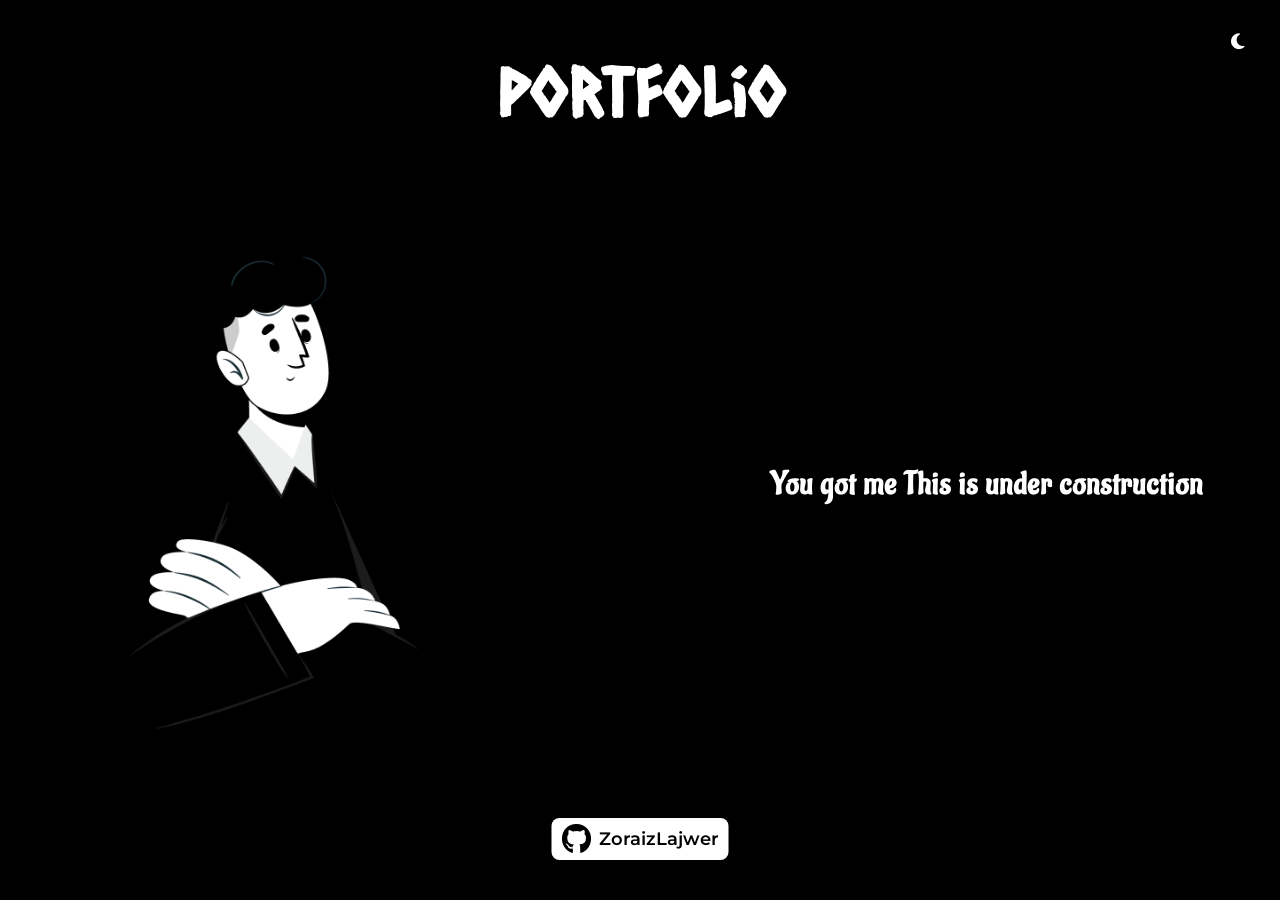
<file: index.html>
<!DOCTYPE html>
<html lang="en">

<head>
    <meta charset="UTF-8" />
    <meta name="viewport" content="width=device-width, initial-scale=1.0" />
    <title>ZoraizLajwer-Portfolio</title>
    <link rel="icon" type="image/png" href="boy.png" />
    <link rel="stylesheet" href="style.css" />
    <link rel="stylesheet" href="https://cdnjs.cloudflare.com/ajax/libs/font-awesome/6.5.0/css/all.min.css">
</head>

<body> 
    <!-- Header (theme toggle) -->
    <header class="header">
        <button id="theme-toggle" class="icon-btn">
            <i class="fas fa-moon"></i>
        </button>
    </header>

    <main>
        <!-- Title -->
        <section class="title-block">
            <h1>Portfolio</h1>
        </section>

        <!-- Two-column layout -->
        <section class="content">
            <div class="left">
                <img src="boy.png"
                    alt="Portfolio Image" />
            </div>
            <div class="right">
                <h2>You got me 
This is under construction</h2>
            </div>
        </section>
    </main>

    <!-- Floating GitHub button -->
    <button id="github-btn" class="fab-btn">
        <i class="fab fa-github"></i> ZoraizLajwer
    </button>

    <script src="script.js"></script>
    <script>
  if ('serviceWorker' in navigator) {
    window.addEventListener('load', () => {
      navigator.serviceWorker.register('/sw.js')
        .then(reg => console.log('Service Worker active for ZoraizLajwer-Portfolio'))
        .catch(err => console.error('Service Worker failed:', err));
    });
  }
</script>
</body>


</html>
</file>
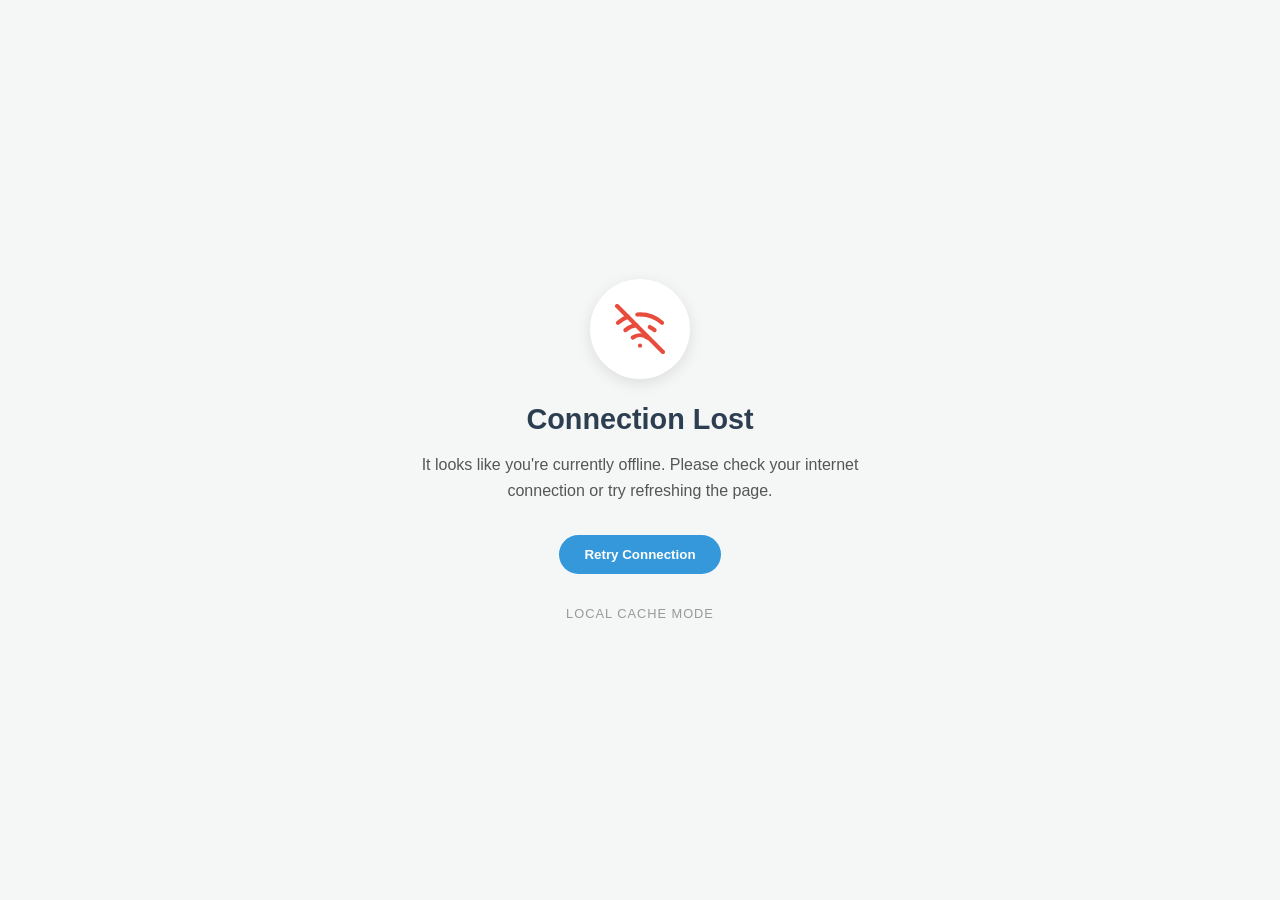
<file: offline.html>
<!DOCTYPE html>
<html lang="en">
<head>
    <meta charset="UTF-8">
    <meta name="viewport" content="width=device-width, initial-scale=1.0">
    <title>You're Offline</title>
    <style>
        :root {
            --primary-color: #2c3e50;
            --accent-color: #3498db;
            --text-color: #555;
        }

        body {
            font-family: 'Segoe UI', Tahoma, Geneva, Verdana, sans-serif;
            background-color: #f4f7f6;
            display: flex;
            align-items: center;
            justify-content: center;
            height: 100vh;
            margin: 0;
            color: var(--text-color);
            text-align: center;
        }

        .container {
            padding: 2rem;
            max-width: 500px;
        }

        .icon-circle {
            width: 100px;
            height: 100px;
            background: #fff;
            border-radius: 50%;
            display: flex;
            align-items: center;
            justify-content: center;
            margin: 0 auto 1.5rem;
            box-shadow: 0 4px 15px rgba(0,0,0,0.1);
        }

        h1 {
            color: var(--primary-color);
            font-size: 1.8rem;
            margin-bottom: 0.5rem;
        }

        p {
            line-height: 1.6;
            margin-bottom: 2rem;
        }

        .btn {
            background-color: var(--accent-color);
            color: white;
            padding: 12px 25px;
            text-decoration: none;
            border-radius: 25px;
            font-weight: bold;
            transition: background 0.3s ease;
            cursor: pointer;
            border: none;
        }

        .btn:hover {
            background-color: #2980b9;
        }

        /* Simple animation to show it's still "alive" */
        @keyframes pulse {
            0% { transform: scale(1); opacity: 1; }
            50% { transform: scale(1.05); opacity: 0.7; }
            100% { transform: scale(1); opacity: 1; }
        }

        .offline-status {
            font-size: 0.8rem;
            margin-top: 2rem;
            color: #999;
            text-transform: uppercase;
            letter-spacing: 1px;
        }
    </style>
</head>
<body>

    <div class="container">
        <div class="icon-circle">
            <svg width="50" height="50" viewBox="0 0 24 24" fill="none" stroke="#e74c3c" stroke-width="2" stroke-linecap="round" stroke-linejoin="round">
                <line x1="1" y1="1" x2="23" y2="23"></line>
                <path d="M16.72 11.06A10.94 10.94 0 0 1 19 12.55"></path>
                <path d="M5 12.55a10.94 10.94 0 0 1 5.17-2.39"></path>
                <path d="M10.71 5.05A16 16 0 0 1 22.58 9"></path>
                <path d="M1.42 9a15.91 15.91 0 0 1 4.7-2.88"></path>
                <path d="M8.53 16.11a6 6 0 0 1 6.95 0"></path>
                <line x1="12" y1="20" x2="12.01" y2="20"></line>
            </svg>
        </div>

        <h1>Connection Lost</h1>
        <p>It looks like you're currently offline. Please check your internet connection or try refreshing the page.</p>
        
        <button class="btn" onclick="window.location.reload()">Retry Connection</button>

        <div class="offline-status">Local Cache Mode</div>
    </div>

</body>
</html>
</file>
<file: style.css>
@import url('https://fonts.googleapis.com/css2?family=Caesar+Dressing&family=Aladin&family=Raleway:wght@600&family=Merriweather:wght@400;700&family=Fira+Sans:wght@400;600&family=Montserrat:wght@500;700&display=swap');

/* Global styles */
body {
    margin: 0;
    font-family: "Lato", Arial, sans-serif;
    /* Text */
    background: #000000;
    /* Dark theme default */
    color: white;
    transition: background 0.3s, color 0.3s;
}

body.light {
    background: white;
    color: black;
}

/* Header */
.header {
    position: fixed;
    top: 20px;
    right: 20px;
    z-index: 1000;
}

/* Theme toggle button (rounded square) */
.icon-btn {
    width: 44px;
    height: 44px;
    border-radius: 12px;
    border: none;
    background: black;
    /* backdrop-filter: blur(10px); */
    color: white;
    font-size: 18px;
    display: flex;
    align-items: center;
    justify-content: center;
    cursor: pointer;
    transition: all 0.3s ease;
}

.icon-btn:hover {
    transform: scale(1.1);
}

body.light .icon-btn {
    background: white;
    color: black;
}

/* Title */
.title-block {
    text-align: center;
    margin-top: 50px;
    font-family: "Caesar Dressing", cursive;
    /* explicitly for h1 */
    /* Elegant headers */
}

.title-block h1 {
    font-size: 67px;
    margin: 0;
    letter-spacing: 1px;
}

/* Content wrapper */
.content {
    display: flex;
    flex-direction: column;
    align-items: center;
    gap: 50px;
    padding: 30px 20px;
    max-width: 1200px;
    margin: 0 auto;
    min-height: 70vh;
}

/* Left (image) */
.content .left {
    display: flex;
    justify-content: center;
    align-items: center;
    width: 100%;
}

.content .left img {
    max-width: 90%;
    height: auto;
    display: block;
    margin: 0 auto;
}

/* Right (text) */
.content .right {
    max-width: 600px;
    text-align: center;
    font-family: "Merriweather", serif;
    /* Clean text */
}

.content .right h2 {
    font-size: 24px;
    margin-bottom: 12px;
    font-family: "Aladin", cursive;
    /* Professional section heading */
    letter-spacing: 1px;
}

/* Floating GitHub button */
.fab-btn {
    position: fixed;
    bottom: 40px;
    left: 50%;
    transform: translateX(-50%);
    padding: 6px 10px;
    border-radius: 8px;
    border: none;
    background: white;
    color: black;
    font-size: 18px;
    cursor: pointer;
    display: flex;
    align-items: center;
    gap: 8px;
    transition: all 0.3s ease;
    z-index: 1000;
    font-family: "Montserrat", sans-serif;
    /* Professional + modern button */
    font-weight: 600;
    /* letter-spacing: 1px; */
}

.fab-btn i {
    font-size: 30px;
}

.fab-btn:hover {
    transform: translateX(-50%) scale(1.05);
}

body.light .fab-btn {
    background: black;
    color: white;
}

/* Desktop layout */
@media (min-width: 768px) {
    .content {
        flex-direction: row;
        justify-content: space-between;
        align-items: center;
        gap: 60px;
    }

    .content .left {
        justify-content: flex-start;
        width: 50%;
    }

    .content .right {
        text-align: left;
        width: 50%;
        padding-left: 200px;
        /* push text right */
    }

    .content .left img {
        max-width: 100%;
        height: auto;
    }
    .content .right h2 {
        font-size: 32px;
        /* smaller size for mobile */
    }
}
</file>
